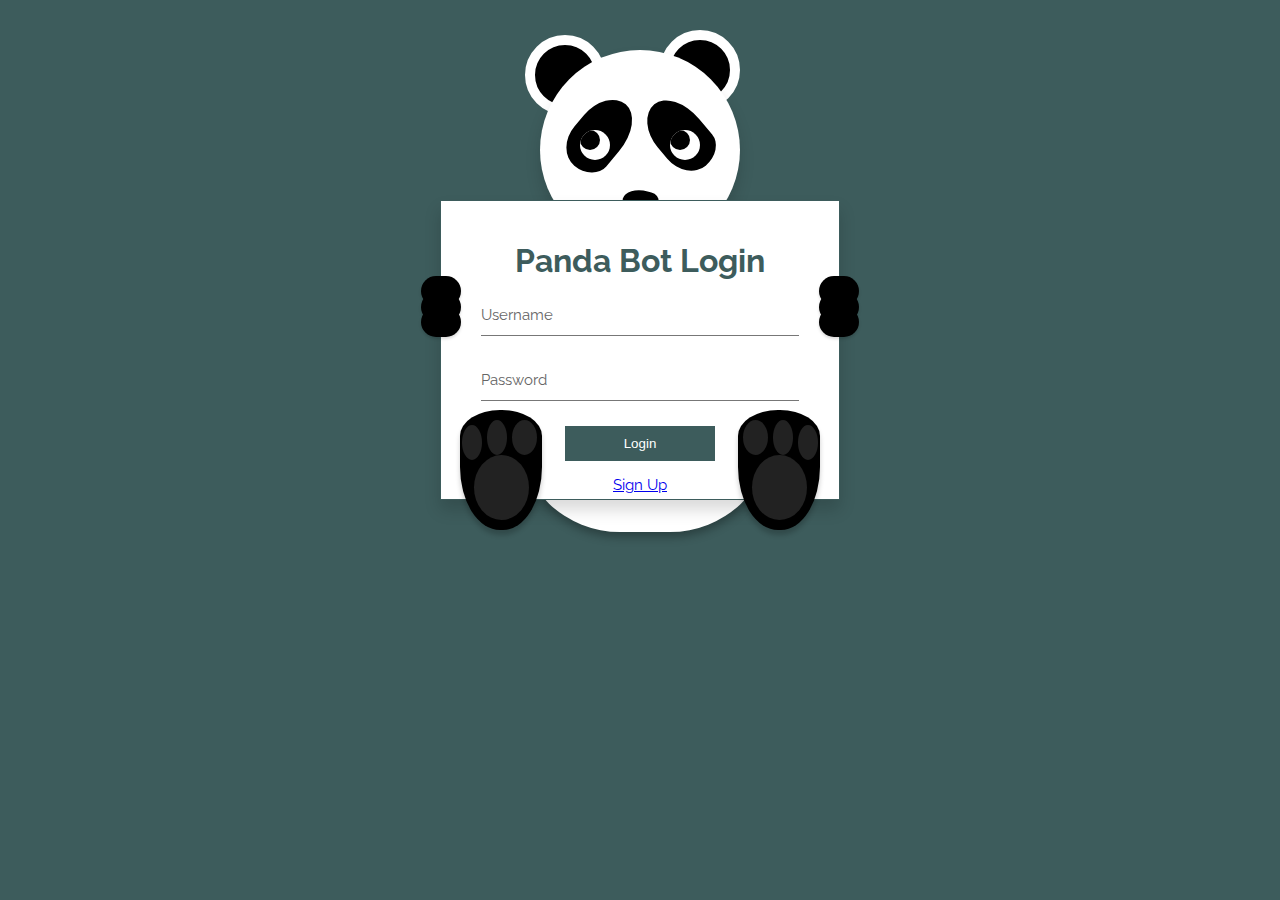
<file: login.html>
<!DOCTYPE html>
<html lang="en" dir="ltr">
  <head>
    <meta charset="utf-8">
    <meta charset="UTF-8">
    <meta charset="utf-8">
 <meta name="viewport" content="width=device-width, initial-scale=1.0, shrink-to fit=no">
    <link rel="stylesheet" type="text/css" href="css/master2.css">
    <title>Login</title>
  </head>
  <body>
    <div class="panda">
  <div class="ear"></div>
  <div class="face">
    <div class="eye-shade"></div>
    <div class="eye-white">
      <div class="eye-ball"></div>
    </div>
    <div class="eye-shade rgt"></div>
    <div class="eye-white rgt">
      <div class="eye-ball"></div>
    </div>
    <div class="nose"></div>
    <div class="mouth"></div>
  </div>
  <div class="body"> </div>
  <div class="foot">
    <div class="finger"></div>
  </div>
  <div class="foot rgt">
    <div class="finger"></div>
  </div>
</div>
<form>
  <div class="hand"></div>
  <div class="hand rgt"></div>
  <h1>Panda Bot Login</h1>
  <div class="form-group">
    <input required="required" class="form-control"/>
    <label class="form-label">Username    </label>
  </div>
  <div class="form-group">
    <input id="password" type="password" required="required" class="form-control"/>
    <label class="form-label">Password</label>
    <button class="btn">Login </button>
    <p><a href="signup.html">Sign Up</a></p>
  </div>
</form>
  </body>
</html>
</file>
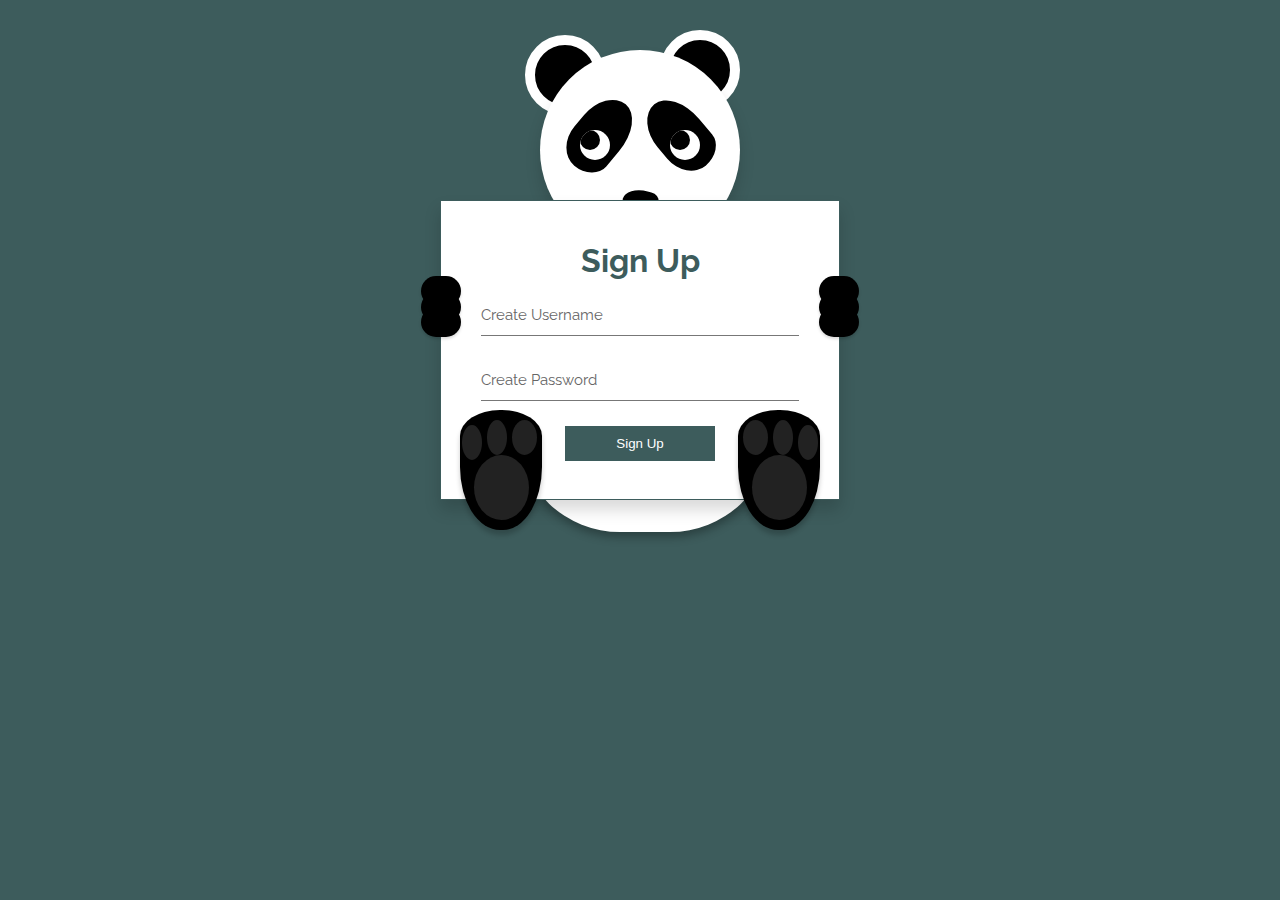
<file: signup.html>
<!DOCTYPE html>
<html lang="en" dir="ltr">
  <head>
    <meta charset="UTF-8">
    <meta charset="utf-8">
 <meta name="viewport" content="width=device-width, initial-scale=1.0, shrink-to fit=no">
    <link rel="stylesheet" type="text/css" href="css/master2.css">
    <title>Sign Up</title>
  </head>
  <body>
    <div class="panda">
  <div class="ear"></div>
  <div class="face">
    <div class="eye-shade"></div>
    <div class="eye-white">
      <div class="eye-ball"></div>
    </div>
    <div class="eye-shade rgt"></div>
    <div class="eye-white rgt">
      <div class="eye-ball"></div>
    </div>
    <div class="nose"></div>
    <div class="mouth"></div>
  </div>
  <div class="body"> </div>
  <div class="foot">
    <div class="finger"></div>
  </div>
  <div class="foot rgt">
    <div class="finger"></div>
  </div>
</div>
<form>
  <div class="hand"></div>
  <div class="hand rgt"></div>
  <h1>Sign Up</h1>
  <div class="form-group">
    <input required="required" class="form-control"/>
    <label class="form-label">Create Username    </label>
  </div>
  <div class="form-group">
    <input id="password" type="password" required="required" class="form-control"/>
    <label class="form-label">Create Password</label>
    <button class="btn">Sign Up </button>
  </div>
</form>
  </body>
</html>
</file>
<file: css/master2.css>
@import url("https://fonts.googleapis.com/css?family=Raleway");
*, *:after, *:before {
  box-sizing: border-box;
}

body {
  background: #3d5c5c;
  text-align: center;
  font-family: "Raleway", sans-serif;
}

.panda {
  position: relative;
  width: 200px;
  margin: 50px auto;
}

.face {
  width: 200px;
  height: 200px;
  background: #fff;
  border-radius: 100%;
  margin: 50px auto;
  box-shadow: 0 10px 15px rgba(0, 0, 0, 0.15);
  z-index: 50;
  position: relative;
}

.ear, .ear:after {
  position: absolute;
  width: 80px;
  height: 80px;
  background: #000;
  z-index: 5;
  border: 10px solid #fff;
  left: -15px;
  top: -15px;
  border-radius: 100%;
}
.ear:after {
  content: '';
  left: 125px;
}

.eye-shade {
  background: #000;
  width: 50px;
  height: 80px;
  margin: 10px;
  position: absolute;
  top: 35px;
  left: 25px;
  -webkit-transform: rotate(220deg);
  transform: rotate(220deg);
  border-radius: 25px/20px 30px 35px 40px;
}
.eye-shade.rgt {
  -webkit-transform: rotate(140deg);
  transform: rotate(140deg);
  left: 105px;
}

.eye-white {
  position: absolute;
  width: 30px;
  height: 30px;
  border-radius: 100%;
  background: #fff;
  z-index: 500;
  left: 40px;
  top: 80px;
  overflow: hidden;
}
.eye-white.rgt {
  right: 40px;
  left: auto;
}

.eye-ball {
  position: absolute;
  width: 0px;
  height: 0px;
  left: 20px;
  top: 20px;
  max-width: 10px;
  max-height: 10px;
  -webkit-transition: 0.1s;
  transition: 0.1s;
}
.eye-ball:after {
  content: '';
  background: #000;
  position: absolute;
  border-radius: 100%;
  right: 0;
  bottom: 0px;
  width: 20px;
  height: 20px;
}

.nose {
  position: absolute;
  height: 20px;
  width: 35px;
  bottom: 40px;
  left: 0;
  right: 0;
  margin: auto;
  border-radius: 50px 20px/30px 15px;
  -webkit-transform: rotate(15deg);
  transform: rotate(15deg);
  background: #000;
}

.body {
  background: #fff;
  position: absolute;
  top: 200px;
  left: -20px;
  border-radius: 100px 100px 100px 100px/126px 126px 96px 96px;
  width: 250px;
  height: 282px;
  box-shadow: 0 5px 10px rgba(0, 0, 0, 0.3);
}

.hand, .hand:after, .hand:before {
  width: 40px;
  height: 30px;
  border-radius: 50px;
  box-shadow: 0 2px 3px rgba(0, 0, 0, 0.15);
  background: #000;
  margin: 5px;
  position: absolute;
  top: 70px;
  left: -25px;
}
.hand:after, .hand:before {
  content: '';
  left: -5px;
  top: 11px;
}
.hand:before {
  top: 26px;
}
.hand.rgt, .rgt.hand:after, .rgt.hand:before {
  left: auto;
  right: -25px;
}
.hand.rgt:after, .hand.rgt:before {
  left: auto;
  right: -5px;
}

.foot {
  top: 360px;
  left: -80px;
  position: absolute;
  background: #000;
  z-index: 1400;
  box-shadow: 0 5px 5px rgba(0, 0, 0, 0.2);
  border-radius: 40px 40px 39px 40px/26px 26px 63px 63px;
  width: 82px;
  height: 120px;
}
.foot:after {
  content: '';
  width: 55px;
  height: 65px;
  background: #222;
  border-radius: 100%;
  position: absolute;
  bottom: 10px;
  left: 0;
  right: 0;
  margin: auto;
}
.foot .finger, .foot .finger:after, .foot .finger:before {
  position: absolute;
  width: 25px;
  height: 35px;
  background: #222;
  border-radius: 100%;
  top: 10px;
  right: 5px;
}
.foot .finger:after, .foot .finger:before {
  content: '';
  right: 30px;
  width: 20px;
  top: 0;
}
.foot .finger:before {
  right: 55px;
  top: 5px;
}
.foot.rgt {
  left: auto;
  right: -80px;
}
.foot.rgt .finger, .foot.rgt .finger:after, .foot.rgt .finger:before {
  left: 5px;
  right: auto;
}
.foot.rgt .finger:after {
  left: 30px;
  right: auto;
}
.foot.rgt .finger:before {
  left: 55px;
  right: auto;
}

form {
  display: none;
  max-width: 400px;
  padding: 20px 40px;
  background: #fff;
  height: 300px;
  margin: auto;
  display: block;
  box-shadow: 0 10px 15px rgba(0, 0, 0, 0.15);
  -webkit-transition: 0.3s;
  transition: 0.3s;
  position: relative;
  -webkit-transform: translateY(-100px);
  transform: translateY(-100px);
  z-index: 500;
  border: 1px solid #3d5c5c;
}
form.up {
  -webkit-transform: translateY(-180px);
  transform: translateY(-180px);
}

h1 {
  color: #3d5c5c;
}

.btn {
  background: #fff;
  padding: 5px;
  width: 150px;
  height: 35px;
  border: 1px solid #3d5c5c;
  margin-top: 25px;
  cursor: pointer;
  -webkit-transition: 0.3s;
  transition: 0.3s;
  box-shadow: 0 50px #3d5c5c inset;
  color: #fff;
}
.btn:hover {
  box-shadow: 0 0 #3d5c5c inset;
  color: #3d5c5c;
}
.btn:focus {
  outline: none;
}

.form-group {
  position: relative;
  font-size: 15px;
  color: #666;
}
.form-group + .form-group {
  margin-top: 30px;
}
.form-group .form-label {
  position: absolute;
  z-index: 1;
  left: 0;
  top: 5px;
  -webkit-transition: 0.3s;
  transition: 0.3s;
}
.form-group .form-control {
  width: 100%;
  position: relative;
  z-index: 3;
  height: 35px;
  background: none;
  border: none;
  padding: 5px 0;
  -webkit-transition: 0.3s;
  transition: 0.3s;
  border-bottom: 1px solid #777;
  color: #555;
}
.form-group .form-control:invalid {
  outline: none;
}
.form-group .form-control:focus, .form-group .form-control:valid {
  outline: none;
  box-shadow: 0 1px #3d5c5c;
  border-color: #3d5c5c;
}
.form-group .form-control:focus + .form-label, .form-group .form-control:valid + .form-label {
  font-size: 12px;
  color: #3d5c5c;
  -webkit-transform: translateY(-15px);
  transform: translateY(-15px);
}

.alert {
  position: absolute;
  color: #f00;
  font-size: 16px;
  right: -180px;
  top: -300px;
  z-index: 200;
  padding: 30px 25px;
  background: #fff;
  box-shadow: 0 3px 5px rgba(0, 0, 0, 0.2);
  border-radius: 50%;
  opacity: 0;
  -webkit-transform: scale(0, 0);
  transform: scale(0, 0);
  -moz-transition: linear 0.4s 0.6s;
  -o-transition: linear 0.4s 0.6s;
  -webkit-transition: linear 0.4s;
  -webkit-transition-delay: 0.6s;
  -webkit-transition: linear 0.4s 0.6s;
  transition: linear 0.4s 0.6s;
}
.alert:after, .alert:before {
  content: '';
  position: absolute;
  width: 25px;
  height: 25px;
  background: #fff;
  left: -19px;
  bottom: -8px;
  box-shadow: 0 2px 5px rgba(0, 0, 0, 0.2);
  border-radius: 50%;
}
.alert:before {
  width: 15px;
  height: 15px;
  left: -35px;
  bottom: -25px;
}

.wrong-entry {
  -webkit-animation: wrong-log 0.3s;
  animation: wrong-log 0.3s;
}
.wrong-entry .alert {
  opacity: 1;
  -webkit-transform: scale(1, 1);
  transform: scale(1, 1);
}
@-webkit-keyframes eye-blink {
  to {
    height: 30px;
  }
}
@keyframes eye-blink {
  to {
    height: 30px;
  }
}
@-webkit-keyframes wrong-log {
  0%, 100% {
    left: 0px;
  }
  20% , 60% {
    left: 20px;
  }
  40% , 80% {
    left: -20px;
  }
}
@keyframes wrong-log {
  0%, 100% {
    left: 0px;
  }
  20% , 60% {
    left: 20px;
  }
  40% , 80% {
    left: -20px;
  }
}
</file>
